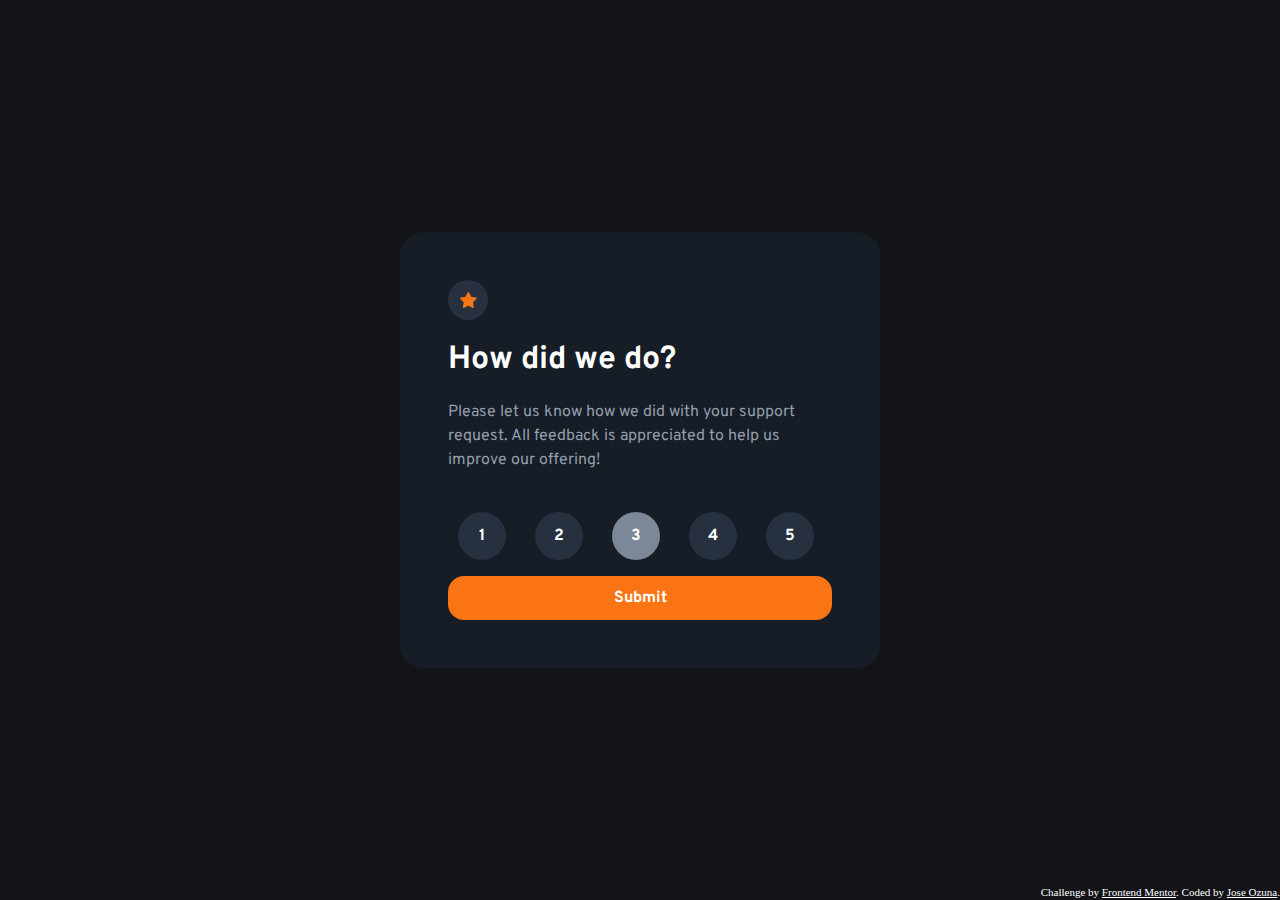
<file: index.html>
<!DOCTYPE html>
<html lang="en">

<head>
  <meta charset="UTF-8">
  <meta name="viewport" content="width=device-width, initial-scale=1.0">
  <!-- displays site properly based on user's device -->

  <!-- google fonts Overpass 400,700 -->
  <link rel="preconnect" href="https://fonts.googleapis.com">
  <link rel="preconnect" href="https://fonts.gstatic.com" crossorigin>
  <link href="https://fonts.googleapis.com/css2?family=Overpass:wght@400;700&display=swap" rel="stylesheet">

  <!-- script -->
  <script src="script.js"></script>

  <link rel="icon" type="image/png" sizes="32x32" href="./images/favicon-32x32.png">
  <link rel="stylesheet" href="styles.css">
  <title>Frontend Mentor | Interactive rating component</title>

</head>

<body>

  <main>

    <div id="icon">
      <svg width="17" height="16" xmlns="http://www.w3.org/2000/svg">
        <path
          d="m9.067.43 1.99 4.031c.112.228.33.386.58.422l4.45.647a.772.772 0 0 1 .427 1.316l-3.22 3.138a.773.773 0 0 0-.222.683l.76 4.431a.772.772 0 0 1-1.12.813l-3.98-2.092a.773.773 0 0 0-.718 0l-3.98 2.092a.772.772 0 0 1-1.119-.813l.76-4.431a.77.77 0 0 0-.222-.683L.233 6.846A.772.772 0 0 1 .661 5.53l4.449-.647a.772.772 0 0 0 .58-.422L7.68.43a.774.774 0 0 1 1.387 0Z"
          fill="#FC7614" />
      </svg>

    </div>

    <h1>
      How did we do?
    </h1>

    <p>
      Please let us know how we did with your support request. All feedback is appreciated
      to help us improve our offering!
    </p>


    <form action="thankYou.html" >
      <div id="radio_btns">
        <div class="radio_btn">
          <input type="radio" name="radio" id="option_1" value="1" >
          <label for="option_1">1</label>
        </div>
        <div class="radio_btn">
          <input type="radio" name="radio" id="option_2" value="2">
          <label for="option_2">2</label>
        </div>
        
        <div class="radio_btn">
          <input type="radio" name="radio" id="option_3" value="3" checked>
          <label for="option_3">3</label>
        </div>
        <div class="radio_btn">
          <input type="radio" name="radio" id="option_4" value="4">
          <label for="option_4">4</label>
        </div>
        <div class="radio_btn">
          <input type="radio" name="radio" id="option_5" value="5" >
          <label for="option_5">5</label>
        </div>
  
      </div>
      
      <button type="submit" >Submit</button>
    </form>

  </main>
  
  </div>
  <footer>
    <div class="attribution">
      Challenge by <a href="https://www.frontendmentor.io/challenges/interactive-rating-component-koxpeBUmI" target="_blank">Frontend Mentor</a>.
      Coded by <a href="https://github.com/joseozuna48">Jose Ozuna</a>.
  </footer>


</body>

</html>
</file>
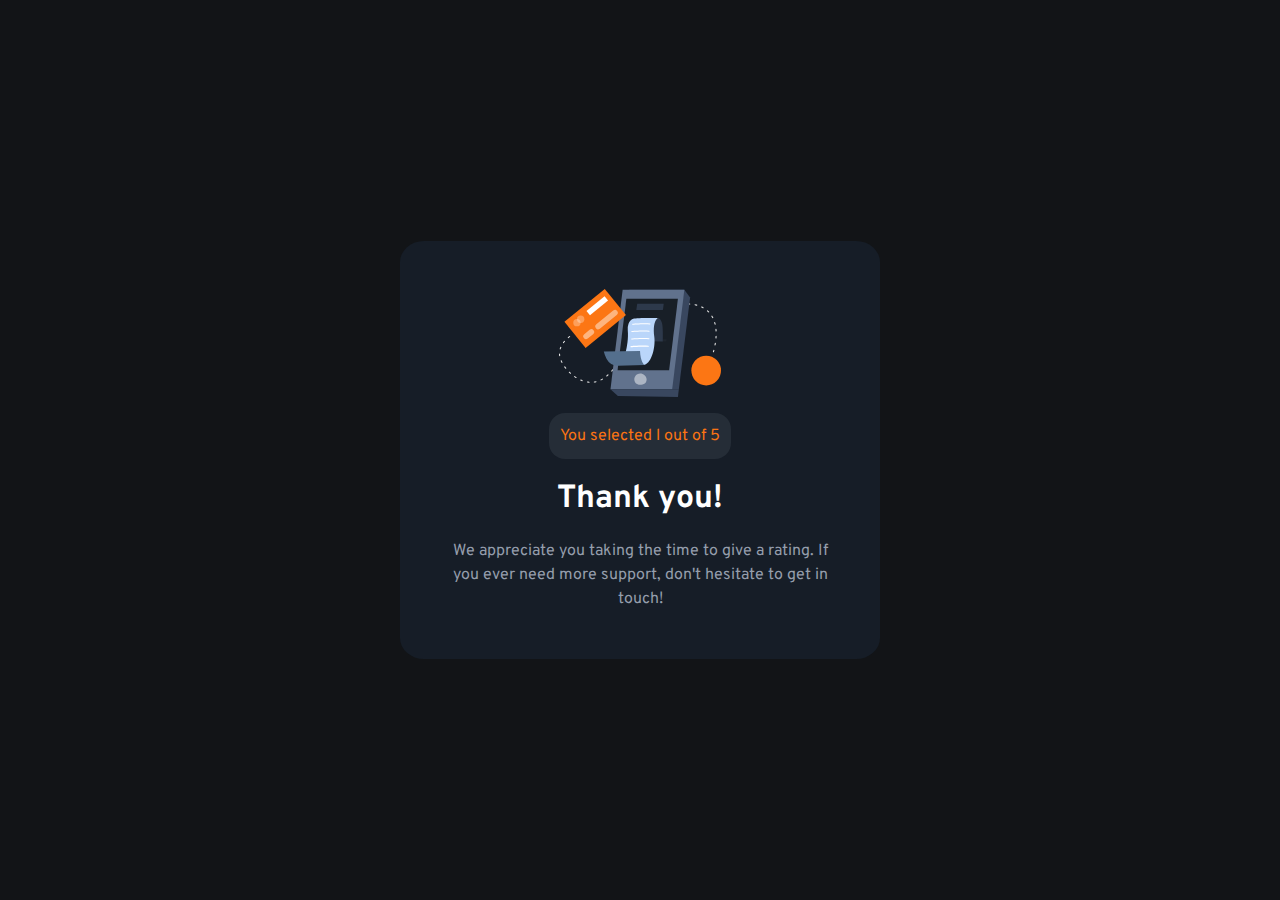
<file: thankYou.html>
<!DOCTYPE html>
<html lang="en">
    <head>
        <meta charset="UTF-8">
        <meta name="viewport" content="width=device-width, initial-scale=1.0">
        <!-- displays site properly based on user's device -->
      
        <!-- google fonts Overpass 400,700 -->
        <link rel="preconnect" href="https://fonts.googleapis.com">
        <link rel="preconnect" href="https://fonts.gstatic.com" crossorigin>
        <link href="https://fonts.googleapis.com/css2?family=Overpass:wght@400;700&display=swap" rel="stylesheet">

        <!-- script document -->
        <script src="script.js"></script>
      
        <link rel="icon" type="image/png" sizes="32x32" href="./images/favicon-32x32.png">
        <link rel="stylesheet" href="styles.css">
        <title>Frontend Mentor | Interactive rating component</title>
      
      </head>
<body onload="setReviewValue()">

    <main class="thankYou">
        <img src="images/illustration-thank-you.svg" alt="A drawing of a phone">
        <p id="selection_display" ></p>

        <h1 >Thank you!</h1>

        <p>We appreciate you taking the time to give a rating. If you ever need more support,
            don't hesitate to get in touch!
        </p>
    </main>
    


    
</body>
</html>
</file>
<file: styles.css>
/*
  Josh's Custom CSS Reset
  https://www.joshwcomeau.com/css/custom-css-reset/
*/
*,
*::before,
*::after {
    box-sizing: border-box;
}

* {
    margin: 0;
}

html,
body {
    height: 100%;
}

body {
    line-height: 1.5;
    -webkit-font-smoothing: antialiased;
}

img,
picture,
video,
canvas,
svg {
    display: block;
    max-width: 100%;
}

input,
button,
textarea,
select {
    font: inherit;
}

p,
h1,
h2,
h3,
h4,
h5,
h6 {
    overflow-wrap: break-word;
}

#root,
#__next {
    isolation: isolate;
}

/**************************************** end css reset ****************************************/

/* styles variables */
:root{
    --orange:hsl(25, 97%, 53%);
    --white:hsl(0, 0%, 100%);
    --light-grey: hsl(217, 12%, 63%);
    --medium-grey: hsl(216, 12%, 54%);
    --dark-blue: hsl(213, 19%, 18%);
    --very-dark-blue: hsl(216, 12%, 8%);    

    
}

h1,button,label{
    color: var(--white);
    font-family: 'Overpass', sans-serif;
    font-weight: 700;
}

p{
    color:var(--light-grey);
    font-family: 'Overpass', sans-serif;
    font-weight: 400;
}

#rating{
    color: var(--rating);
}

body{
    background-color: var(--very-dark-blue);
    display: flex;
    flex-direction: column;
    justify-content: center;
    align-items: center;

}

main{
    display: grid;
    max-width: 30em;
    row-gap: 1em;
    padding: 2em;
    background-color:hsl(215, 27%, 12%);
    border-radius: 5%;
    margin-inline: 1em;
}

#icon{
    background-color: hsl(217, 23%, 20%);
    display: grid;
    place-content: center;
    border-radius: 50%;
    width: 2.5em;
    height: 2.5em;
}


#radio_btns{
    display: flex;
    justify-content: space-around;
    color: var(--white);
}

label{
    background-color: hsl(217, 23%, 20%);
    border-radius: 50%;
    display: grid;
    place-content: center;
    width: 3em;
    height: 3em;
    margin-right: 0.5em;
    cursor: pointer;
}

label:hover{
    background-color: var(--orange);
}

input{
    appearance: none;
    width: 0;
    height: 0;
}

input:checked + label{
    background-color: var(--medium-grey);
}


button{
    background-color: var(--orange);
    border-style: none;
    border-radius: 1em;
    padding: 0.6em;   
    cursor: pointer;
    margin-top: 1rem;
    width: 100%;
}

button:hover{
    background-color: white;
    color: var(--orange);
}


.attribution {
    font-size: 11px;
    color:var(--white);
}

.attribution a {
    color: var(--rating)
}

.attribution {
    position: absolute;
    bottom: 0;
    right: 0;
}

/* thank you styles */
.thankYou{
    text-align: center;
    justify-items: center;
}

#selection_display{
    color: var(--orange);
    background-color: var(--dark-blue);
    border-radius: 1em;
    padding: 0.7em;
}



/* end thank you styles */


@media (min-width:600px) {

    body{
        display: grid;
        place-content: center;
    }

    main{
        padding: 3em;
    }

}
</file>
